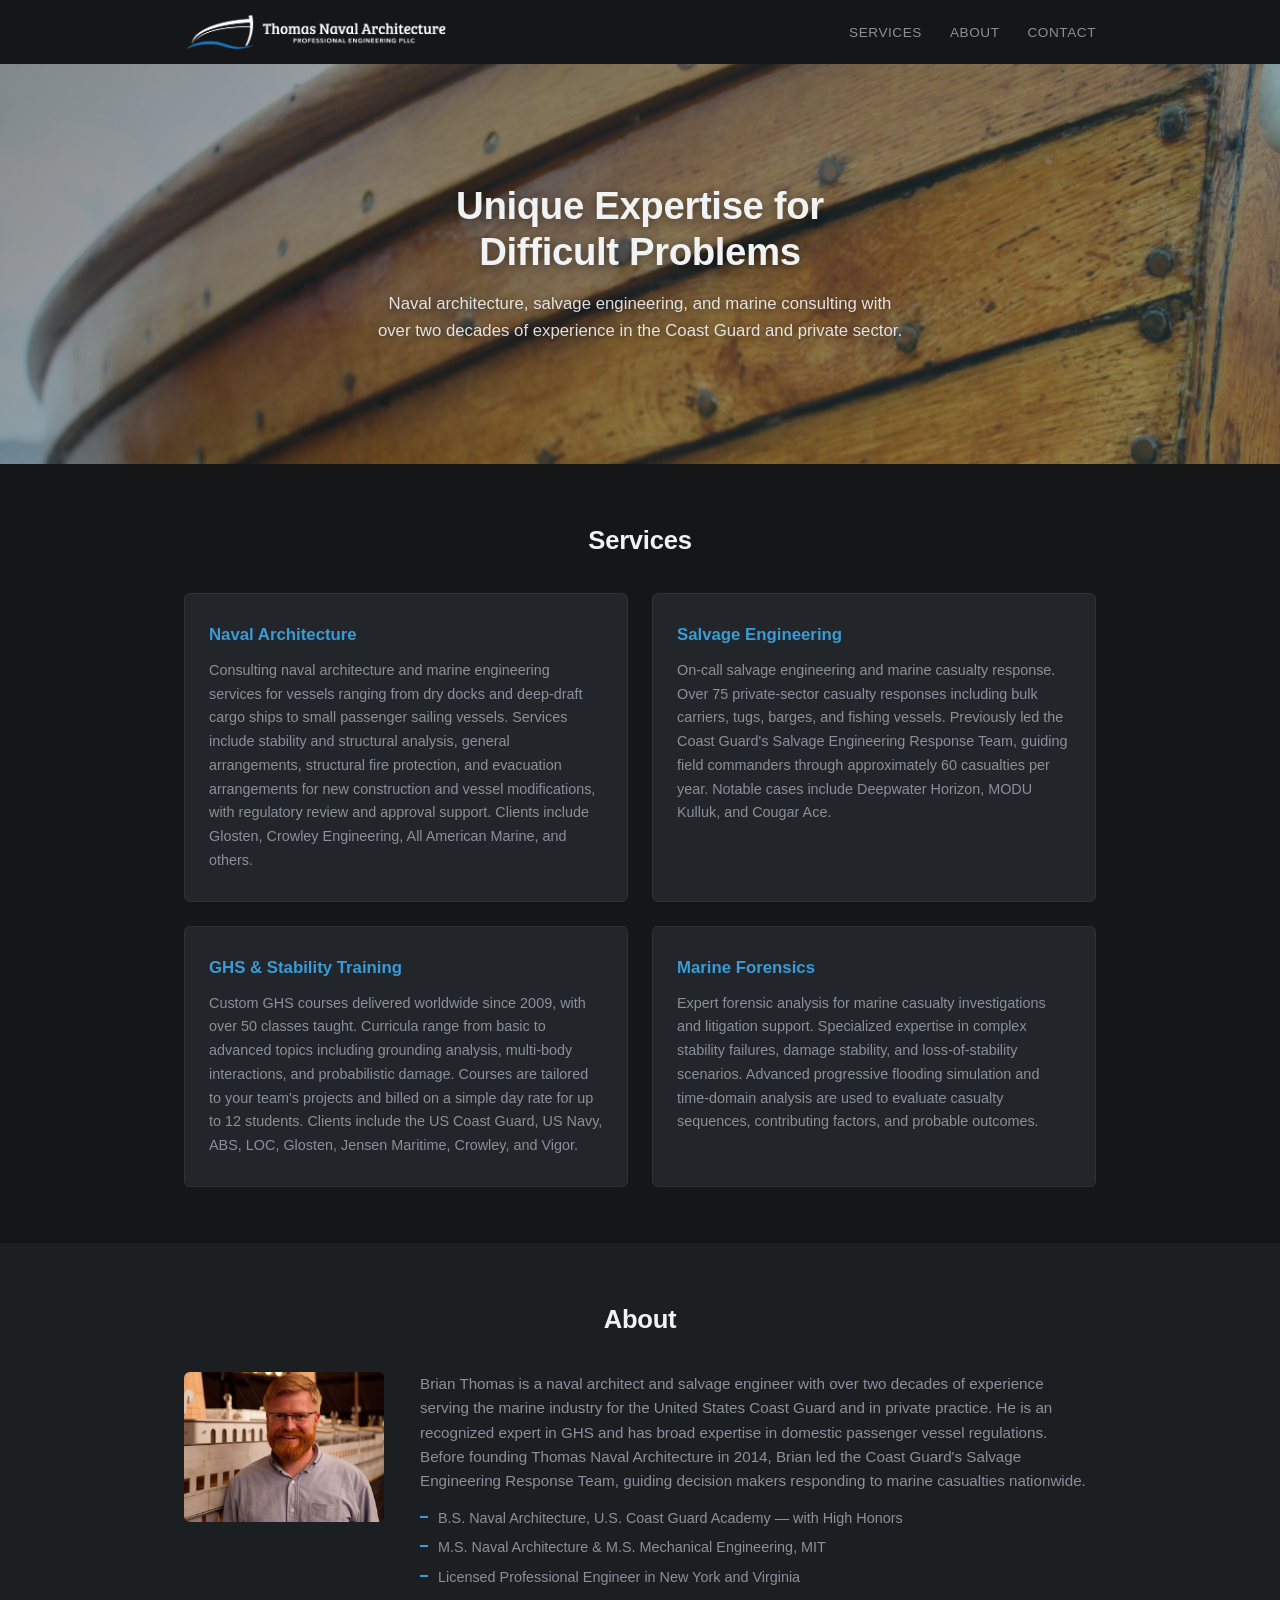
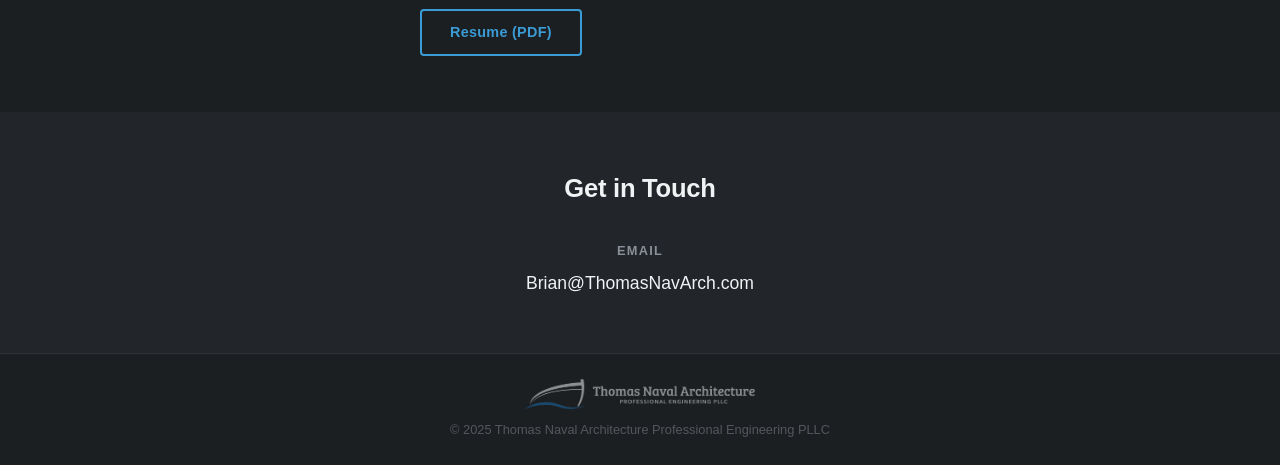
<file: index.html>
<!DOCTYPE html>
<html lang="en">
<head>
    <meta charset="UTF-8">
    <meta name="viewport" content="width=device-width, initial-scale=1.0">
    <title>Thomas Naval Architecture — Professional Engineering PLLC</title>
    <meta name="description" content="Naval architecture, salvage engineering, marine forensics, and GHS training. Over two decades of expertise serving the marine industry.">
    <link rel="icon" type="image/png" href="images/favicon.png">
    <link rel="stylesheet" href="style.css">
</head>
<body>

    <!-- Navigation -->
    <nav class="nav" id="nav">
        <div class="nav-inner">
            <a href="#hero" class="nav-logo">
                <img src="images/logo-negative.png" alt="Thomas Naval Architecture">
            </a>
            <button class="nav-toggle" aria-label="Toggle menu" aria-expanded="false">
                <span></span><span></span><span></span>
            </button>
            <ul class="nav-links">
                <li><a href="#services">Services</a></li>
                <li><a href="#about">About</a></li>
                <li><a href="#contact">Contact</a></li>
            </ul>
        </div>
    </nav>

    <!-- Hero -->
    <section class="hero" id="hero">
        <div class="hero-overlay"></div>
        <div class="container hero-content">
            <h1>Unique Expertise for<br>Difficult Problems</h1>
            <p>Naval architecture, salvage engineering, and marine consulting with over two decades of experience in the Coast Guard and private sector.</p>
        </div>
    </section>

    <!-- Services -->
    <section class="section" id="services">
        <div class="container">
            <h2 class="section-title">Services</h2>
            <div class="services-grid">
                <div class="service-card">
                    <h3>Naval Architecture</h3>
                    <p>Consulting naval architecture and marine engineering services for vessels ranging from dry docks and deep-draft cargo ships to small passenger sailing vessels. Services include stability and structural analysis, general arrangements, structural fire protection, and evacuation arrangements for new construction and vessel modifications, with regulatory review and approval support. Clients include Glosten, Crowley Engineering, All American Marine, and others.</p>
                </div>
                <div class="service-card">
                    <h3>Salvage Engineering</h3>
                    <p>On-call salvage engineering and marine casualty response. Over 75 private-sector casualty responses including bulk carriers, tugs, barges, and fishing vessels. Previously led the Coast Guard's Salvage Engineering Response Team, guiding field commanders through approximately 60 casualties per year. Notable cases include Deepwater Horizon, MODU Kulluk, and Cougar Ace.</p>
                </div>
                <div class="service-card">
                    <h3>GHS &amp; Stability Training</h3>
                    <p>Custom GHS courses delivered worldwide since 2009, with over 50 classes taught. Curricula range from basic to advanced topics including grounding analysis, multi-body interactions, and probabilistic damage. Courses are tailored to your team's projects and billed on a simple day rate for up to 12 students. Clients include the US Coast Guard, US Navy, ABS, LOC, Glosten, Jensen Maritime, Crowley, and Vigor.</p>
                </div>
                <div class="service-card">
                    <h3>Marine Forensics</h3>
                    <p>Expert forensic analysis for marine casualty investigations and litigation support. Specialized expertise in complex stability failures, damage stability, and loss-of-stability scenarios. Advanced progressive flooding simulation and time-domain analysis are used to evaluate casualty sequences, contributing factors, and probable outcomes.</p>
                </div>
            </div>
        </div>
    </section>

    <!-- About -->
    <section class="section section-alt" id="about">
        <div class="container">
            <h2 class="section-title">About</h2>
            <div class="about-content">
                <div class="about-photo">
                    <img src="images/headshot.jpg" alt="Brian Thomas">
                </div>
                <div class="about-text">
                    <p>Brian Thomas is a naval architect and salvage engineer with over two decades of experience serving the marine industry for the United States Coast Guard and in private practice. He is an recognized expert in GHS and has broad expertise in domestic passenger vessel regulations.  Before founding Thomas Naval Architecture in 2014, Brian led the Coast Guard's Salvage Engineering Response Team, guiding decision makers responding to marine casualties nationwide.</p>
                    
                    <ul class="credentials">
                        <li>B.S. Naval Architecture, U.S. Coast Guard Academy — with High Honors</li>
                        <li>M.S. Naval Architecture & M.S. Mechanical Engineering, MIT</li>
                        <li>Licensed Professional Engineer in New York and Virginia</li>
                    </ul>
                    <a href="BrianThomasCV.pdf" class="btn btn-outline" target="_blank" rel="noopener">Resume (PDF)</a>
                </div>
            </div>
        </div>
    </section>

    <!-- Contact -->
    <section class="section section-accent" id="contact">
        <div class="container">
            <h2 class="section-title">Get in Touch</h2>
            <div class="contact-content">
                <div class="contact-item">
                    <h3>Email</h3>
                    <a href="mailto:Brian@ThomasNavArch.com">Brian@ThomasNavArch.com</a>
                </div>
            </div>
        </div>
    </section>

    <!-- Footer -->
    <footer class="footer">
        <div class="container">
            <img src="images/logo-negative.png" alt="Thomas Naval Architecture" class="footer-logo">
            <p>&copy; 2025 Thomas Naval Architecture Professional Engineering PLLC</p>
        </div>
    </footer>

    <script>
        const nav = document.getElementById('nav');
        window.addEventListener('scroll', () => {
            nav.classList.toggle('scrolled', window.scrollY > 50);
        });

        const toggle = document.querySelector('.nav-toggle');
        const links = document.querySelector('.nav-links');
        toggle.addEventListener('click', () => {
            const expanded = toggle.getAttribute('aria-expanded') === 'true';
            toggle.setAttribute('aria-expanded', !expanded);
            links.classList.toggle('open');
        });

        document.querySelectorAll('.nav-links a').forEach(link => {
            link.addEventListener('click', () => {
                toggle.setAttribute('aria-expanded', 'false');
                links.classList.remove('open');
            });
        });

        document.querySelectorAll('a[href^="#"]').forEach(anchor => {
            anchor.addEventListener('click', function(e) {
                e.preventDefault();
                const target = document.querySelector(this.getAttribute('href'));
                if (target) {
                    const offset = nav.offsetHeight;
                    const top = target.getBoundingClientRect().top + window.pageYOffset - offset;
                    window.scrollTo({ top, behavior: 'smooth' });
                }
            });
        });
    </script>

</body>
</html>
</file>
<file: style.css>
/* ===== Reset & Base ===== */
*, *::before, *::after { margin: 0; padding: 0; box-sizing: border-box; }

:root {
    --blue: #3A9BD5;
    --blue-dark: #2878B5;
    --bg: #141618;
    --bg-raised: #1C1F22;
    --bg-card: #22262A;
    --border: #2E3338;
    --text: #D4D8DC;
    --text-muted: #8A9099;
    --white: #F0F2F4;
    --nav-height: 64px;
}

html { scroll-behavior: smooth; }

body {
    font-family: -apple-system, BlinkMacSystemFont, 'Segoe UI', Roboto, Oxygen, sans-serif;
    color: var(--text);
    background: var(--bg);
    line-height: 1.6;
    -webkit-font-smoothing: antialiased;
}

.container {
    max-width: 960px;
    margin: 0 auto;
    padding: 0 24px;
}

a { color: var(--blue); text-decoration: none; transition: color 0.2s; }
a:hover { color: var(--blue-dark); }

img { max-width: 100%; height: auto; display: block; }

/* ===== Buttons ===== */
.btn {
    display: inline-block;
    padding: 10px 28px;
    background: var(--blue);
    color: var(--bg);
    border-radius: 4px;
    font-weight: 600;
    font-size: 0.9rem;
    letter-spacing: 0.02em;
    transition: background 0.2s;
}
.btn:hover { background: var(--blue-dark); color: var(--bg); }

.btn-outline {
    background: transparent;
    color: var(--blue);
    border: 2px solid var(--blue);
}
.btn-outline:hover { background: var(--blue); color: var(--bg); }

/* ===== Navigation ===== */
.nav {
    position: fixed;
    top: 0;
    left: 0;
    right: 0;
    height: var(--nav-height);
    z-index: 100;
    transition: background 0.3s, box-shadow 0.3s;
}
.nav.scrolled {
    background: var(--bg-raised);
    box-shadow: 0 1px 8px rgba(0,0,0,0.3);
}

.nav-inner {
    max-width: 960px;
    margin: 0 auto;
    padding: 0 24px;
    height: 100%;
    display: flex;
    align-items: center;
    justify-content: space-between;
}

.nav-logo img { height: 36px; }

.nav-links {
    list-style: none;
    display: flex;
    gap: 28px;
}
.nav-links a {
    color: var(--text-muted);
    font-weight: 500;
    font-size: 0.85rem;
    letter-spacing: 0.04em;
    text-transform: uppercase;
    transition: color 0.2s;
}
.nav-links a:hover { color: var(--white); }

.nav-toggle {
    display: none;
    background: none;
    border: none;
    cursor: pointer;
    padding: 8px;
    flex-direction: column;
    gap: 5px;
}
.nav-toggle span {
    display: block;
    width: 22px;
    height: 2px;
    background: var(--text);
    transition: transform 0.2s, opacity 0.2s;
}

/* ===== Hero ===== */
.hero {
    position: relative;
    height: 400px;
    display: flex;
    align-items: center;
    justify-content: center;
    background: url('images/hero-banner.jpg') center/cover no-repeat;
    margin-top: var(--nav-height);
}

.hero-overlay {
    position: absolute;
    inset: 0;
    background: linear-gradient(135deg, rgba(20,22,24,0.5) 0%, rgba(58,155,213,0.2) 100%);
}

.hero-content {
    position: relative;
    text-align: center;
    color: var(--white);
}

.hero-content h1 {
    font-size: 2.4rem;
    font-weight: 700;
    line-height: 1.2;
    margin-bottom: 16px;
    letter-spacing: -0.01em;
    text-shadow: 0 2px 12px rgba(0,0,0,0.5);
}

.hero-content p {
    max-width: 540px;
    margin: 0 auto;
    font-size: 1.05rem;
    line-height: 1.6;
    opacity: 0.9;
    text-shadow: 0 1px 6px rgba(0,0,0,0.4);
}

/* ===== Sections ===== */
.section {
    padding: 56px 0;
}
.section-alt {
    background: var(--bg-raised);
}
.section-accent {
    background: var(--bg-card);
}

.section-title {
    font-size: 1.6rem;
    font-weight: 700;
    color: var(--white);
    margin-bottom: 32px;
    text-align: center;
    letter-spacing: -0.01em;
}

/* ===== Services Grid ===== */
.services-grid {
    display: grid;
    grid-template-columns: repeat(2, 1fr);
    gap: 24px;
}

.service-card {
    background: var(--bg-card);
    border: 1px solid var(--border);
    border-radius: 6px;
    padding: 28px 24px;
    transition: border-color 0.2s, box-shadow 0.2s;
}
.service-card:hover {
    border-color: var(--blue);
    box-shadow: 0 4px 16px rgba(58,155,213,0.08);
}

.service-card h3 {
    font-size: 1.05rem;
    margin-bottom: 10px;
    color: var(--blue);
}

.service-card p {
    color: var(--text-muted);
    font-size: 0.9rem;
    line-height: 1.65;
}

/* ===== About ===== */
.about-content {
    display: grid;
    grid-template-columns: 200px 1fr;
    gap: 36px;
    align-items: start;
}

.about-photo img {
    border-radius: 6px;
    width: 200px;
    object-fit: cover;
}

.about-text p {
    font-size: 0.95rem;
    color: var(--text-muted);
    margin-bottom: 14px;
}

.credentials {
    list-style: none;
    margin-bottom: 20px;
}
.credentials li {
    position: relative;
    padding-left: 18px;
    margin-bottom: 6px;
    color: var(--text-muted);
    font-size: 0.9rem;
}
.credentials li::before {
    content: '';
    position: absolute;
    left: 0;
    top: 9px;
    width: 8px;
    height: 2px;
    background: var(--blue);
}

/* ===== Contact ===== */
.contact-content {
    display: flex;
    justify-content: center;
    gap: 64px;
    text-align: center;
    margin-top: 24px;
}

.contact-item h3 {
    font-size: 0.8rem;
    text-transform: uppercase;
    letter-spacing: 0.1em;
    color: var(--text-muted);
    margin-bottom: 8px;
}

.contact-item a {
    font-size: 1.1rem;
    color: var(--white);
}
.contact-item a:hover { color: var(--blue); }

/* ===== Footer ===== */
.footer {
    background: var(--bg-raised);
    border-top: 1px solid var(--border);
    padding: 24px 0;
    text-align: center;
}

.footer-logo {
    height: 32px;
    margin: 0 auto 10px;
    opacity: 0.5;
}

.footer p {
    color: var(--text-muted);
    font-size: 0.8rem;
    opacity: 0.5;
}

/* ===== Mobile ===== */
@media (max-width: 768px) {
    .nav-toggle { display: flex; }

    .nav-links {
        position: absolute;
        top: var(--nav-height);
        left: 0;
        right: 0;
        background: var(--bg-raised);
        flex-direction: column;
        gap: 0;
        box-shadow: 0 4px 12px rgba(0,0,0,0.3);
        display: none;
    }
    .nav-links.open { display: flex; }
    .nav-links a {
        display: block;
        padding: 14px 24px;
        border-bottom: 1px solid var(--border);
    }

    .hero { height: 300px; }
    .hero-content h1 { font-size: 1.7rem; }
    .hero-content p { font-size: 0.95rem; }

    .section { padding: 40px 0; }
    .section-title { font-size: 1.4rem; margin-bottom: 24px; }

    .services-grid { grid-template-columns: 1fr; }

    .about-content {
        grid-template-columns: 1fr;
        text-align: center;
    }
    .about-photo img {
        width: 180px;
        margin: 0 auto;
    }

    .contact-content { flex-direction: column; gap: 24px; }
}
</file>
